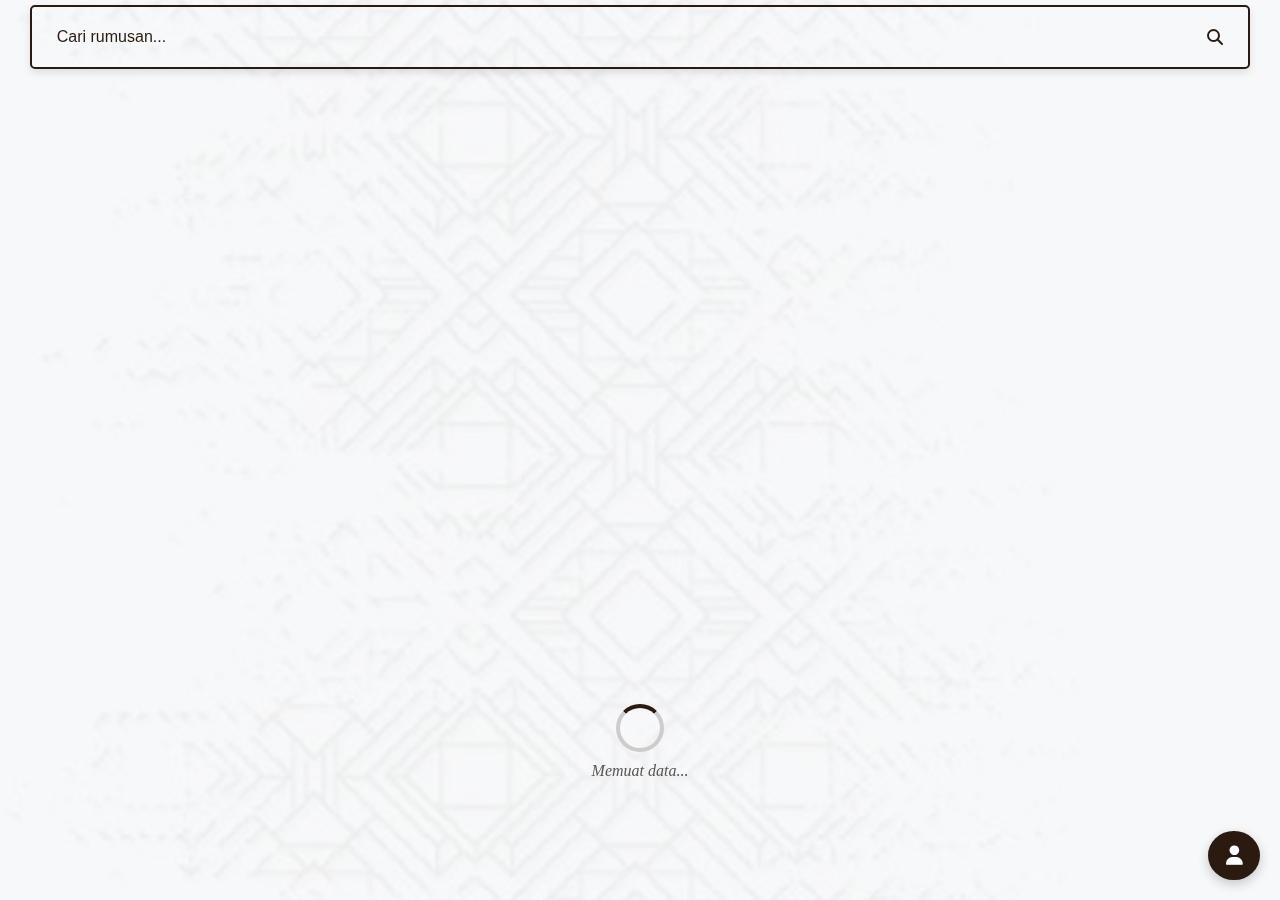
<file: index.html>
<!DOCTYPE html>
<html lang="id">
<head>
  <meta charset="UTF-8">
  <meta name="viewport" content="width=device-width, initial-scale=1.0, minimum-scale=1.0, maximum-scale=1.0, user-scalable=no">
  <title>Pencarian</title>
  <link href="https://fonts.googleapis.com/css2?family=Inter:wght@400;600&display=swap" rel="stylesheet">
  <link rel="stylesheet" href="https://cdnjs.cloudflare.com/ajax/libs/font-awesome/6.5.0/css/all.min.css">
  <style>
      /* Reset dan dasar */
      html, body { height: 100%; }

body {
  position: relative;
  margin: 0;
  color: #333;
  background-color: #f5f7fa; /* fallback */
  z-index: 0;
}

/* background image di pseudo-element supaya opacity gak mempengaruhi konten */
body::before{
  content: "";
  position: fixed;        /* tetap saat scroll */
  inset: 0;               /* top:0; right:0; bottom:0; left:0; */
  background-image: url('/img/bacground2.jpg');
  background-size: cover;
  background-position: center;
  background-repeat: no-repeat;
  opacity: 0.30;          /* atur transparansi gambar di sini */
  z-index: -1;            /* berada di belakang konten */
  pointer-events: none;   /* supaya tidak mengganggu klik */
}

        
        h1 {
          text-align: center;
          margin-bottom: 1em;
        }
        
        /* Search Bar */
        .search-bar {
            display: flex;
            align-items: center;
            border-radius: 5px;
            overflow: hidden;
            border: 2px solid #2A1A10;
            background-color: transparent;
            width: 95%;
            height: 50px;
            margin: 0px auto;
            padding: 5px;
            box-shadow: 0 4px 8px rgba(0,0,0,0.1);
          }
          
          .search-bar input#keyword {
            flex: 1;
            padding: 15px 20px;
            border: none;
            outline: none;
            font-size: 16px;
            border-radius: 50px;
            background-color: transparent;
          }
          
          .search-bar input#keyword::placeholder {
            color: #2A1A10;
          }
          
          .search-bar button.search {
            background-color: transparent;
            color: #2A1A10;
            border: none;
            padding: 0 20px;
            display: flex;
            align-items: center;
            gap: 8px;
            font-size: 16px;
            border-radius: 0 999px 999px 0;
            cursor: pointer;
            transition: background-color 0.3s;
          }
          
          
          
          .search-bar button.search i {
            font-size: 16px;
          }
          
       
        /* Daftar Artikel (sub-judul) */
        .artikel {
          margin: 0.3em 0 1em 1.2em;
          display: none;
          border-left: 2px solid #e0e0e0;
          padding-left: 1em;
        }
        
        .artikel button {
          display: block;
          width: 100%;
          background: #fafafa;
          border: 1px solid #e0e0e0;
          padding: 0.6em 1em;
          margin: 0.4em 0;
          border-radius: 6px;
          text-align: left;
          font-size: 0.95rem;
          color: #333;
          cursor: pointer;
          transition: background 0.3s ease, transform 0.2s ease;
        }
        
        .artikel button:hover {
          background: #f5f9ff;
          transform: translateX(4px);
        }
        
        /* Hasil Pencarian */
        .hasil-pencarian {
          background: #ffffff;
          padding: 1em;
          border: 1px solid #dcdcdc;
          border-radius: 8px;
          margin-top: 1em;
          box-shadow: 0 1px 3px rgba(0,0,0,0.04);
          transition: transform 0.2s ease;
        }
        
        .hasil-pencarian:hover {
          transform: translateY(-2px);
        }
        
        .kategori-label {
          font-size: 0.85rem;
          color: #888;
          margin-bottom: 0.2em;
        }
        
        .highlight {
          background-color: #fff3a0;
          font-weight: 600;
          padding: 0 0.2em;
          border-radius: 4px;
        }
        
        /* Loading */
        .loading {
          text-align: center;
          color: #555;
          margin-top: 1em;
          font-style: italic;
        }
        
        /* Responsive */
        @media screen and (max-width: 600px) {
    
        }
        .admin-floating {
          position: fixed;
          bottom: 20px;
          right: 20px;
          z-index: 999;
        }
        
        @keyframes slideUp {
          from {
            opacity: 0;
            transform: translateY(10px);
          }
          to {
            opacity: 1;
            transform: translateY(0);
          }
        }
        
    .spinner {
      width: 40px;
      height: 40px;
      border: 4px solid #ccc;
      border-top: 4px solid #2A1A10;
      border-radius: 50%;
      animation: spin 1s linear infinite;
      margin: 0 auto 10px;
      margin-top: 50%;
    }

    @keyframes spin {
      to { transform: rotate(360deg); }
    }
    .load {
      display: inline-block;
      width: 14px;
      height: 14px;
      border: 2px solid #fff;
      border-top: 2px solid #2A1A10;
      border-radius: 50%;
      animation: spin 0.6s linear infinite;
      margin-left: 8px;
      vertical-align: middle;
    }

    
    .admin-button {
      background: #2A1A10;
                color: #fff;
                border: none;
                border-radius: 50%;
                padding: 0.7em 0.9em;
                font-size: 1.2rem;
                cursor: pointer;
                box-shadow: 0 4px 12px rgba(0, 0, 0, 0.2);
                transition: background 0.3s ease;
              }
              
              .admin-button:hover {
      background: #2A1A10;
              }
              
              .admin-menu {
                display: none;
                flex-direction: column;
                position: absolute;
                bottom: 55px;
                right: 0;
                background: white;
                border: 1px solid #ddd;
                border-radius: 8px;
                padding: 0.5em;
                box-shadow: 0 8px 20px rgba(0,0,0,0.15);
                animation: slideUp 0.3s ease forwards;
                min-width: 230px;
              }
              
              .admin-menu button {
                background: none;
                border: none;
                text-align: left;
                padding: 0.7em 1em;
                font-size: 0.95rem;
                cursor: pointer;
                color: #333;
                border-radius: 6px;
                display: flex;
                align-items: center;
                gap: 10px;
                transition: background 0.3s ease;
              }
              
              .admin-menu button:hover {
                background: #f0f4ff;
              }
              
              @keyframes slideUp {
                from {
                  opacity: 0;
                  transform: translateY(10px);
                }
                to {
                  opacity: 1;
                  transform: translateY(0);
                }
              }
              
.isi{
    padding: 5px;
}
.kategori {
  background-color: transparent;
  padding: 0.75em 1.2em;
  margin: 0.2em 0;
  font-weight: 600;
  font-size: 1rem;
  cursor: pointer;
  border: none;
  border-radius: 5px;
  text-align: left;
  transition: background 0.3s ease, box-shadow 0.3s ease;
  display: flex;
  align-items: center;
  justify-content: space-between;
  width: 100%;
  display: flex;           /* aktifkan flex */
  justify-content: flex-start; /* pastikan tetap rata kiri */
  gap: 8px;                /* jarak antar nomor dan teks */
}
.kategori:hover {
  background-color: #f0f4ff;
  box-shadow: 0 1px 4px rgba(0, 0, 0, 0.05);
}

.kategori-no {
  display: flex;
  justify-content: center;
  align-items: center;
  background: #2A1A10;
  color: #fff;
  font-weight: bold;
  width: 30px;
  height: 30px;
  border-radius: 50%;
  font-size: 14px;
  flex-shrink: 0;          /* biar bulatan gak mengecil */
}

  </style>
</head>
<body>
    <div class="isi">
  <div class="search-bar">
    <input type="text" id="keyword" placeholder="Cari rumusan...">
    <button class="search" onclick="cari()"><i class="fas fa-search"></i></button>
  </div>

  <div id="loading" class="loading">
    <div class="spinner"></div>
    <div>Memuat data...</div>
  </div>

  <div id="result"></div>
  <div id="list"></div>
</div>
  <script>
    const API = 'https://script.google.com/macros/s/AKfycbxD6lpOp3opnXQhCSphl32iw9wbU0s9eCgve-qhsGoLHoIpoLtowPZfFMlGFWmeLzoo/exec';
    let allData = [];

    async function loadList() {
      const loading = document.getElementById('loading');
      loading.style.display = 'block';
    
      const data = await fetch(API).then(r => r.json());
      allData = data;
      const map = {};
      data.forEach(a => {
        if (!map[a.kategori]) map[a.kategori] = [];
        map[a.kategori].push(a);
      });
    
      const cont = document.getElementById('list');
      cont.innerHTML = '';
    
      let kategoriNo = 1; // counter kategori

Object.entries(map).forEach(([cat, arr]) => {
  const btnCat = document.createElement('button');
  btnCat.className = 'kategori';

  // 🔹 Bungkus nomor dengan span agar bisa dikasih style bulat
  btnCat.innerHTML = `<span class="kategori-no">${kategoriNo}</span> ${cat}`;

  const divArt = document.createElement('div');
  divArt.className = 'artikel';

  arr.forEach(a => {
    const b = document.createElement('button');
    b.textContent = a.judul;
    b.onclick = () => window.location = `https://gubukfiqih.github.io/rumusan.html?id=${a.id}`;
    divArt.appendChild(b);
  });

  btnCat.onclick = async () => {
    if (divArt.style.display === 'block') {
      divArt.style.display = 'none';
      return;
    }

    const originalText = btnCat.innerHTML;
    btnCat.innerHTML = `${originalText} <span class="load"></span>`;

    await new Promise(resolve => setTimeout(resolve, 300));

    divArt.style.display = 'block';
    btnCat.innerHTML = originalText;
  };

  cont.append(btnCat, divArt);
  kategoriNo++;
});

      loading.style.display = 'none';
    }
    
    function cari() {
      const keyword = document.getElementById('keyword').value.trim().toLowerCase();
      const list = document.getElementById('list');
      const result = document.getElementById('result');
      const loading = document.getElementById('loading');

      result.innerHTML = '';
      if (!keyword) {
        list.style.display = 'block';
        result.innerHTML = '';
        return;
      }

      list.style.display = 'none';
      loading.style.display = 'block';

      setTimeout(() => {
        const found = allData.filter(item =>
          item.judul.toLowerCase().includes(keyword) ||
          item.isi.toLowerCase().includes(keyword)
        );

        loading.style.display = 'none';
        result.innerHTML = `<div><b>${found.length}</b> hasil ditemukan</div>`;

        found.forEach(item => {
          const frag = document.createElement('div');
          frag.className = 'hasil-pencarian';

          const isi = item.isi.toLowerCase();
          const idx = isi.indexOf(keyword);
          let preview = item.isi;

          if (idx !== -1) {
            const start = Math.max(0, idx - 40);
            const end = Math.min(item.isi.length, idx + 60);
            preview = item.isi.substring(start, end)
              .replace(new RegExp(`(${keyword})`, 'gi'), '<span class="highlight">$1</span>');
          }

          frag.innerHTML = `
            <div class="kategori-label">Kategori: ${item.kategori}</div>
            <a href="https://gubukfiqih.github.io/rumusan.html?id=${item.id}"><b>${item.judul}</b></a>
            <div>${preview}...</div>
          `;
          result.appendChild(frag);
        });
      }, 300);
    }

    document.getElementById('keyword').addEventListener('input', () => {
      const keyword = document.getElementById('keyword').value.trim();
      const result = document.getElementById('result');
      const list = document.getElementById('list');

      if (!keyword) {
        result.innerHTML = '';
        list.style.display = 'block';
      }
    });

    loadList();

    function toggleAdminMenu(event) {
      event.stopPropagation();
      const menu = document.getElementById('adminMenu');
      menu.style.display = menu.style.display === 'flex' ? 'none' : 'flex';
    }

    document.addEventListener('click', function(event) {
      const menu = document.getElementById('adminMenu');
      const button = document.querySelector('.admin-button');
      if (!menu.contains(event.target) && !button.contains(event.target)) {
        menu.style.display = 'none';
      }
    });
  </script>
 <!-- Tombol Admin -->
 <div class="admin-floating">
  <button class="admin-button" onclick="toggleAdminMenu(event)">
    <i class="fas fa-user"></i>
  </button>
  <div class="admin-menu" id="adminMenu">
    <button onclick="location.href='bertanya.html'"><i class="fas fa-paper-plane"></i> Kirim Soal</button>
    <button onclick="location.href='library.html'"><i class="fas fa-book-reader"></i> Maktabah</button>
    <button onclick="location.href='/admin/login.html'"><i class="fas fa-user"></i> Ruang Admin</button>
    <button onclick="location.href='#'"><i class="fas fa-info-circle"></i> Tentang Aplikasi</button>
  </div>  
</div>
</body>
</html>
</file>
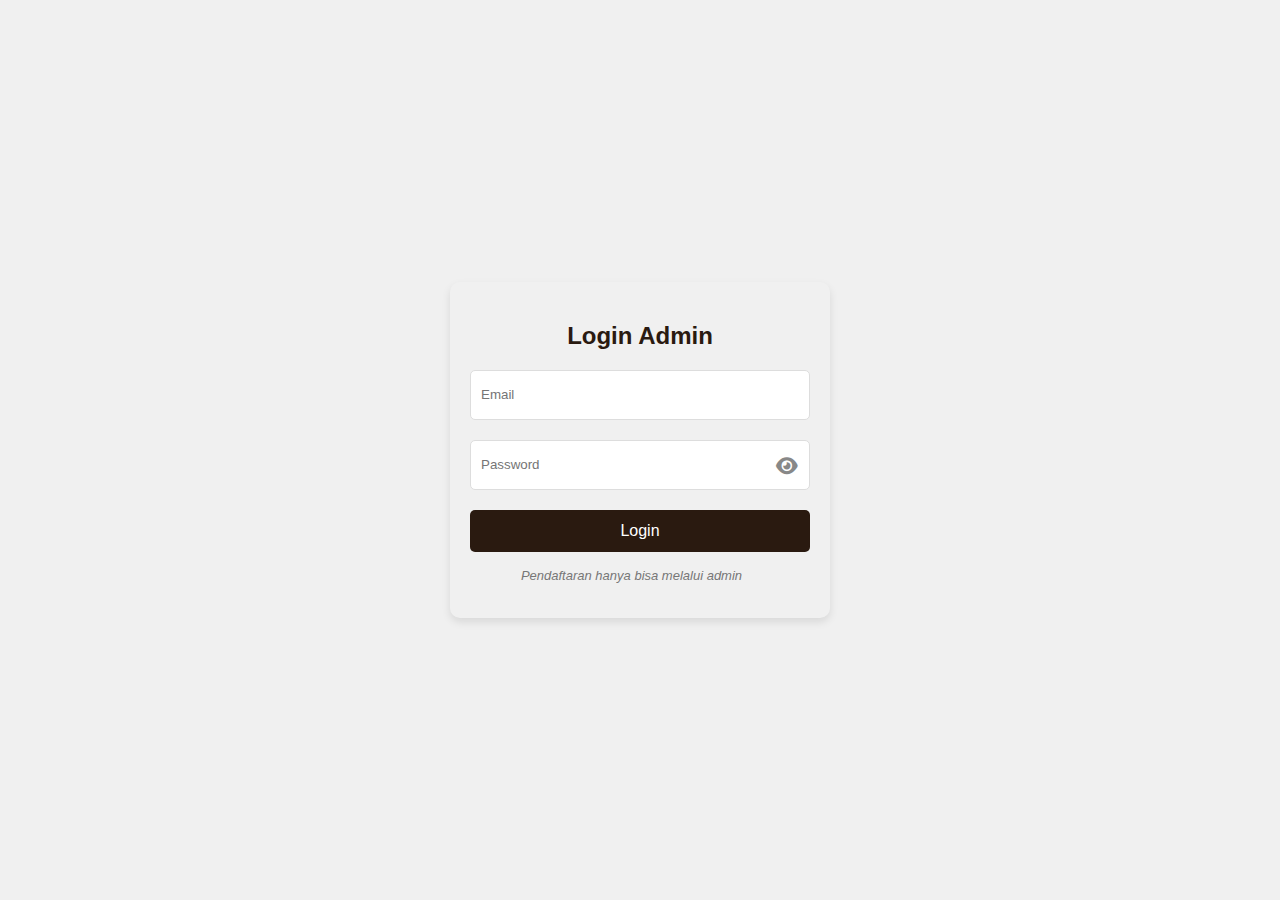
<file: admin/chatt.html>
<!DOCTYPE html>
<html lang="id">
<head>
  <meta charset="UTF-8">
  <title>Chat Umum</title>
  <link rel="stylesheet" href="https://cdnjs.cloudflare.com/ajax/libs/font-awesome/6.5.0/css/all.min.css">
  <meta name="viewport" content="width=device-width, initial-scale=1.0, minimum-scale=1.0, maximum-scale=1.0, user-scalable=no">
  <link href="https://fonts.googleapis.com/css2?family=Poppins&display=swap" rel="stylesheet">
<style>
    body {
        margin: 0;
        font-family: Arial, sans-serif;
        background: #f0f2f5;
        display: flex;
        flex-direction: column;
        height: 100vh;
      }
      
      .chat-header {
        display: flex;
        align-items: center;
        padding: 10px;
        background: #2e6f6b;
        color: white;
      }
      
      .avatar {
        background: white;
        color: #2e6f6b;
        font-weight: bold;
        font-size: 20px;
        width: 40px;
        height: 40px;
        border-radius: 50%;
        display: grid;
        place-items: center;
        margin-right: 10px;
      }
      
      .user-info {
        line-height: 1.2;
      }
      
      .chat-box {
        flex-grow: 1;
        overflow-y: auto;
        padding: 10px;
        display: flex;
        flex-direction: column;
      }
      
      .chat-message {
        max-width: 75%;
        margin-bottom: 10px;
        padding: 8px 12px;
        border-radius: 8px;
        background: #e4e6eb;
        position: relative;
      }
      
      .chat-left {
        align-self: flex-start;
        background: #ffffff;
      }
      
      .chat-right {
        align-self: flex-end;
        background: #dcf8c6;
      }
      
      .chat-meta {
        font-size: 0.75em;
        color: gray;
        margin-top: 5px;
      }
      
      .reply-preview {
        background: #cfd8dc;
        padding: 5px 10px;
        display: flex;
        justify-content: space-between;
        align-items: center;
        font-size: 0.9em;
      }
      
      .chat-footer {
        display: flex;
        padding: 10px;
        background: white;
        border-top: 1px solid #ccc;
      }
      
      #chat-input {
        flex-grow: 1;
        min-height: 36px;
        max-height: 120px;
        overflow-y: auto;
        padding: 6px 10px;
        font-size: 14px;
        font-family: 'Poppins', sans-serif;
        resize: none;
        border: 1px solid #ccc;
        border-radius: 6px;
        outline: none;
        line-height: 1.4;
      }
      
      
      #chat-input:focus {
        border-color: #2e6f6b;
        box-shadow: 0 0 0 2px rgba(25, 118, 210, 0.2);
      }
      
      .send-btn {
        background: #2e6f6b;
        color: white;
        border: none;
        padding: 10px 16px; /* lebar horizontal lebih besar */
        margin-left: 10px;
        font-size: 16px;
        border-radius: 8px;  /* sudut agak membulat, tapi tidak oval */
        cursor: pointer;
        display: flex;
        align-items: center;
        justify-content: center;
      }
      
      .chat-reply-box {
        background: #f0f0f0;
        border-left: 3px solid #2e6f6b;;
        padding: 5px 10px;
        font-size: 0.85em;
        color: #555;
        margin-bottom: 5px;
      }
      
</style>
</head>
<body>
  <header class="chat-header">
    <div class="avatar" id="avatar">A</div>
    <div class="user-info">
      <div id="nama-user">Nama</div>
      <div id="pondok-user">Pondok Pesantren</div>
    </div>
  </header>

  <main id="chat-box" class="chat-box"></main>

  <div id="reply-preview" class="reply-preview" style="display:none;">
    <span id="reply-text"></span>
    <button onclick="cancelReply()">×</button>
  </div>

  <footer class="chat-footer">
    <textarea id="chat-input" placeholder="Ketik pesan..." oninput="autoResize(this)"></textarea>
    <button onclick="sendMessage()" class="send-btn">
        <i class="fa-solid fa-paper-plane"></i>
      </button>
        </footer>
        <script>
            const USER_API = 'https://script.google.com/macros/s/AKfycbzkoVPjuPm-qxossCM9OExUSungoN1bJVc88lUi2BSgqCr8XpkCn6lx07Z1PvOrkSNq/exec';
const CHAT_API = 'https://script.google.com/macros/s/AKfycbxyO8yZHN8JtGNmvFyvCWAZpy0Fl4JzI_prlxw0tnzVJ9lKBNoilDuHaLF5UUrauNn2_Q/exec';

let currentId = null;
let currentUser = null;
let replyTo = null;

window.onload = () => {
  const params = new URLSearchParams(window.location.search);
  currentId = params.get("id");
  if (!currentId) return location.href = "login.html";

  fetch(USER_API, {
    method: "POST",
    body: JSON.stringify({ action: "getUser", id: currentId })
  })
    .then(res => res.json())
    .then(data => {
      if (data.status === "found") {
        currentUser = data.nama;
        document.getElementById("nama-user").innerText = data.nama;
        document.getElementById("pondok-user").innerText = data.pondok;
        document.getElementById("avatar").innerText = data.nama.charAt(0).toUpperCase();
        loadMessages();
      } else {
        alert("ID tidak ditemukan."); location.href = "login.html";
      }
    });
};

function disableEnter(e) {
  if (e.key === "Enter") e.preventDefault();
}

function sendMessage() {
  const input = document.getElementById("chat-input");
  const text = input.value.trim();
  if (text === "") return;

  const message = {
    action: "sendMessage",
    id_user: currentId,
    nama_user: currentUser,
    pesan: text,
    balas: replyTo ? replyTo.pesan : ""
  };

  fetch(CHAT_API, {
    method: "POST",
    body: JSON.stringify(message)
  })
    .then(res => res.json())
    .then(() => {
      input.value = "";
      cancelReply();
      loadMessages();
    });
    document.getElementById("chat-input").style.height = "36px"; // reset tinggi textarea
}

function loadMessages() {
  fetch(CHAT_API + "?action=getMessages")
    .then(res => res.json())
    .then(data => {
      const box = document.getElementById("chat-box");
      box.innerHTML = "";

      data.forEach(msg => {
        const msgDiv = document.createElement("div");
        msgDiv.classList.add("chat-message");
        msgDiv.classList.add(msg.id_user === currentId ? "chat-right" : "chat-left");
        msgDiv.onclick = () => setReply(msg);

        if (msg.balas) {
          const replyDiv = document.createElement("div");
          replyDiv.classList.add("chat-reply-box");
          replyDiv.innerText = `Membalas: "${msg.balas}"`;
          msgDiv.appendChild(replyDiv);
        }        

        const textDiv = document.createElement("div");
        textDiv.innerText = msg.pesan;
        msgDiv.appendChild(textDiv);

        const meta = document.createElement("div");
        meta.classList.add("chat-meta");
        meta.innerText = `${msg.nama_user} • ${msg.timestamp}`;
        msgDiv.appendChild(meta);

        box.appendChild(msgDiv);
      });

      box.scrollTop = box.scrollHeight;
    });
}

function setReply(msg) {
  replyTo = msg;
  document.getElementById("reply-text").innerText = `Membalas: "${msg.pesan}"`;
  document.getElementById("reply-preview").style.display = "flex";
}

function cancelReply() {
  replyTo = null;
  document.getElementById("reply-preview").style.display = "none";
}
function autoResize(textarea) {
  textarea.style.height = 'auto'; // reset dulu
  const minHeight = 36; // tinggi minimal
  textarea.style.height = Math.max(minHeight, textarea.scrollHeight) + 'px';
}
        </script>
</body>
</html>
</file>
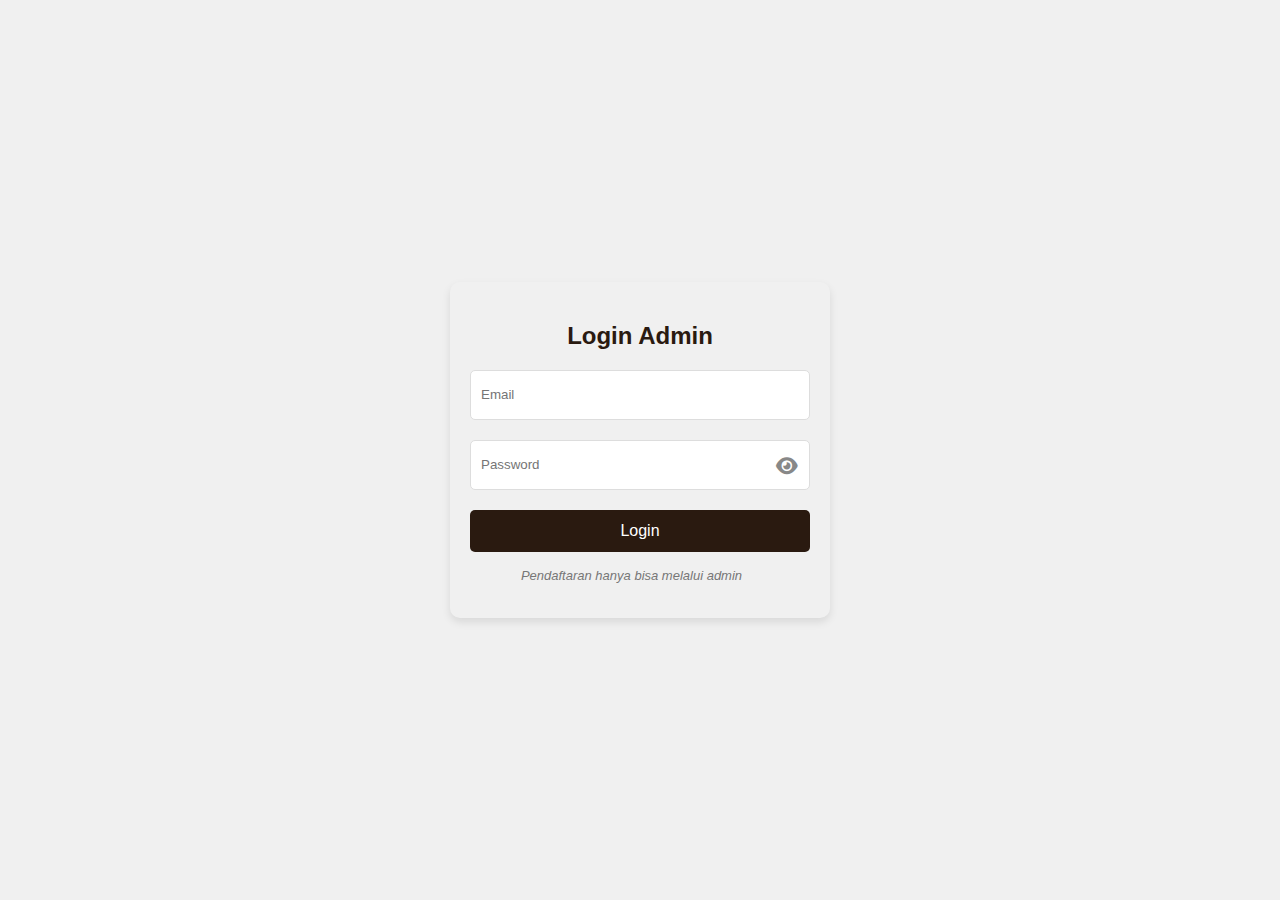
<file: admin/dashboard.html>
<!DOCTYPE html>
<html lang="id">
<head>
  <meta charset="UTF-8" />
  <meta name="viewport" content="width=device-width, initial-scale=1" />
  <title>Dashboard Admin</title>
  <link rel="stylesheet" href="style-dashboard.css" />
  <meta name="viewport" content="width=device-width, initial-scale=1.0, minimum-scale=1.0, maximum-scale=1.0, user-scalable=no">
  <link rel="stylesheet" href="https://cdnjs.cloudflare.com/ajax/libs/font-awesome/6.7.2/css/all.min.css" />
</head>
<body>
  <header class="topbar">Dashboard Admin</header>

  <section class="profile-section">
    <div class="profile-info">
      <div class="profile-avatar" id="avatar">A</div>
      <div>
        <div id="nama-user" class="profile-name">Nama</div>
        <div id="pondok-user" class="profile-pondok">Pondok Pesantren</div>
      </div>
    </div>
  </section>

  <section class="menu-grid">
    <button class="menu-item" onclick="goTo('upload')">
      <img src="../img/upRumusan.png" alt="soal" class="icon-img">
      <p>Upload Rumusan</p>
    </button>
    
    <button class="menu-item" onclick="goTo('soal')">
      <img src="../img/soal.png" alt="pesan" class="icon-img">
      <p>Soal Masuk</p>
    </button>
    
    <button class="menu-item" onclick="goTo('upKitab')">
      <img src="../img/kitab.png" alt="upload" class="icon-img">
      <p>Upload PDF</p>
    </button>
    
    <button class="menu-item" onclick="goTo('chatt')">
      <img src="../img/chatt.png" alt="kitab" class="icon-img">
      <p>Chatt Admin</p>
    </button>

    <button class="menu-item" onclick="openSheet('1jEuKCW21FDc9q1t0itEot9Z_E5i_jfajymo5RSVyez8')">
      <img src="../img/dataRumusan.png" alt="kitab" class="icon-img">
      <p>Database Rumusan</p>
    </button>
    
    <button class="menu-item" onclick="goTo('#')">
      <img src="../img/tentang.png" alt="catatan" class="icon-img">
      <p>Tentang App</p>
    </button>
    
      </section>

      <section class="extra-section">
        <button onclick="openSheet('1ehfXEPLRveJ_S9RIDxu191yrXA9zU0uvASnLq7gVykY')" class="extra-btn">
          <i class="fa-solid fa-database"></i> Database Soal
        </button>
        <button onclick="openSheet('1ZHH1-kkSZ8tPAjlmId5QGHyT0vTL6617WLoigg5dcl8')" class="extra-btn">
          <i class="fa-solid fa-database"></i> Database PDF
        </button>
        <button onclick="openSheet('1ILCbl6TYewQS8qRphXXaXEjDZTO8u_QtjAs35D7QIVI')" class="extra-btn">
          <i class="fa-solid fa-database"></i> Database Admin 
        </button>
        <button onclick="goTo('#')" class="extra-btn">
          <i class="fas fa-user"></i> Bantuan Developer
        </button>
        
      </section>
      <div class="watermark">
        &copy; 2025 SantriDev | All rights reserved
      </div>
      
  <script src="script-dashboard.js"></script>
</body>
</html>
</file>
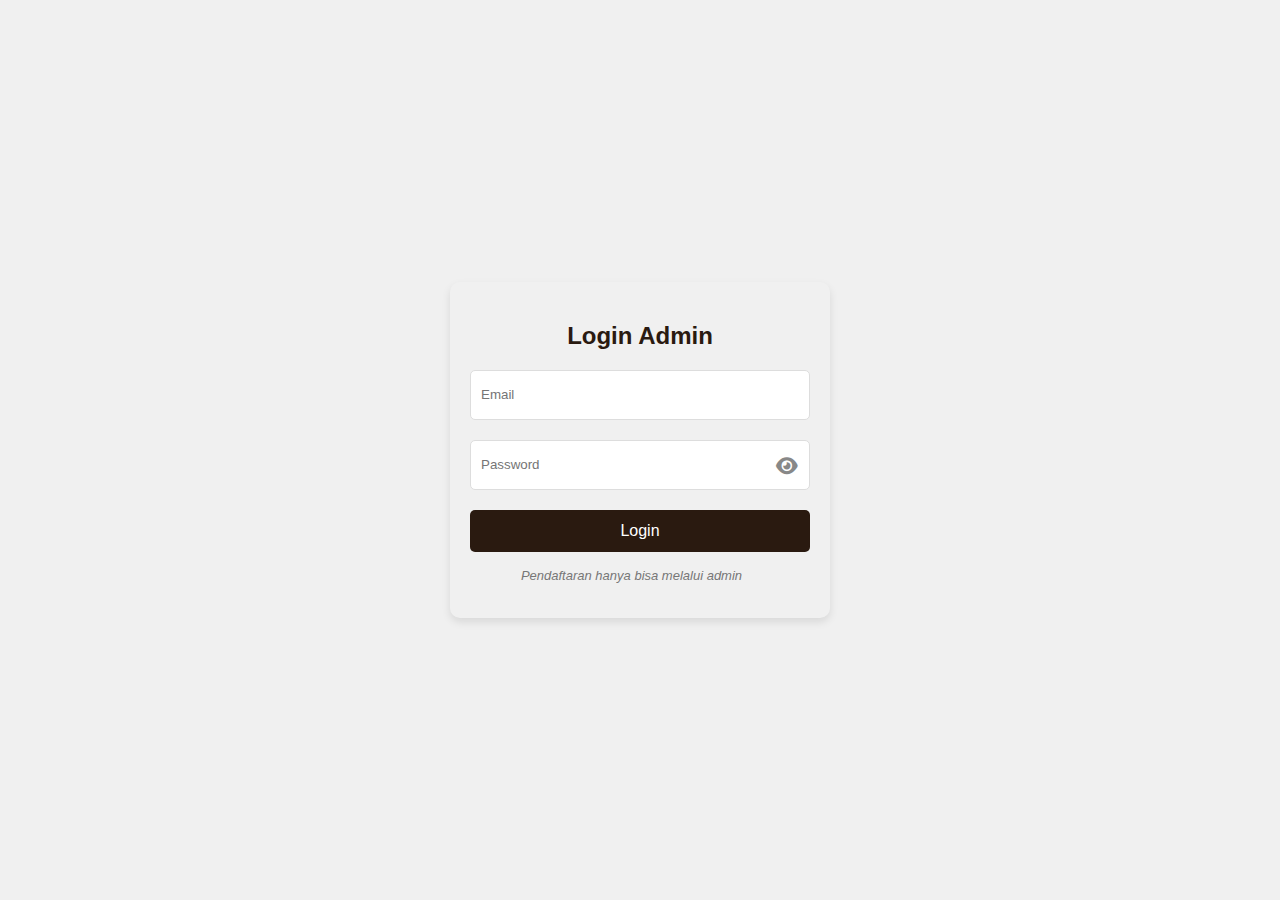
<file: admin/login.html>
<!DOCTYPE html>
<html lang="id">
<head>
  <meta charset="UTF-8" />
  <meta name="viewport" content="width=device-width, initial-scale=1.0, minimum-scale=1.0, maximum-scale=1.0, user-scalable=no" />
  <title>Login Admin</title>
  <link rel="stylesheet" href="https://cdnjs.cloudflare.com/ajax/libs/font-awesome/6.0.0-beta3/css/all.min.css" crossorigin="anonymous" referrerpolicy="no-referrer" />
  <style>
    body {
      font-family: Arial, sans-serif;
      background-color: #f0f0f0;
      margin: 0;
      height: 100vh;
      display: flex;
      justify-content: center;
      align-items: center;
    }

    .form-wrapper {
      display: flex;
      flex-direction: column;
      align-items: center;
      max-width: 400px;
      width: 95%;
      text-align: center;
    }

    form {
      background-color: transparent;
      padding: 20px;
      border-radius: 10px;
      box-shadow: 0 4px 8px rgba(0, 0, 0, 0.1);
      max-width: 400px;
      width: 85%;
    }

    input[type="email"],
    input[type="password"],
    input[type="text"] {
      width: 100%;
      height: 50px;
      padding: 10px;
      padding-right: 40px;
      margin-bottom: 20px;
      border: 1px solid #ddd;
      border-radius: 5px;
      box-sizing: border-box;
      transition: border-color 0.3s;
      line-height: 50px;
    }

    input[type="email"]:focus,
    input[type="password"]:focus,
    input[type="text"]:focus {
      border-color:#2A1A10;
    }

    .password-wrapper {
      position: relative;
    }

    .toggle-password {
      position: absolute;
      right: 12px;
      top: 37%;
      transform: translateY(-50%);
      cursor: pointer;
      height: 100%;
      display: flex;
      align-items: center;
    }

    .toggle-password i {
      font-size: 1.2em;
      color: #888;
    }

    button {
      padding: 12px 15px;
      border: none;
      border-radius: 5px;
      color: white;
      font-size: 16px;
      cursor: pointer;
      text-align: center;
      text-decoration: none;
      width: 100%;
      background: #2A1A10;
      transition: background 0.3s ease;
    }

    button:hover {
      background: #2A1A10;
    }

    .form-wrapper p {
      font-size: 13px;
      color: #777;
      margin-top: 15px;
      font-style: italic;
      line-height: 1.4;
      width: 95%;
      text-align: center;
    }

    h2 {
      margin-bottom: 20px;
      color:#2A1A10;
    }

    .spinner {
      width: 10px;
      height: 10px;
      border: 2px solid #ffffff99;
      border-top: 2px solid #fff;
      border-radius: 50%;
      margin-left: 8px;
      animation: spin 0.8s linear infinite;
      display: inline-block;
      vertical-align: middle;
    }

    @keyframes spin {
      to { transform: rotate(360deg); }
    }
  </style>
</head>
<body>
  <div class="form-wrapper">
    <form id="loginForm">
      <h2>Login Admin</h2>
      <input type="email" id="login-email" placeholder="Email" required />
      <div class="password-wrapper">
        <input type="password" id="login-password" placeholder="Password" required />
        <span class="toggle-password" onclick="togglePassword()">
          <i id="eyeIcon" class="fas fa-eye"></i>
        </span>
      </div>
      <button type="submit" id="loginBtn">Login</button>
      <p>Pendaftaran hanya bisa melalui admin</p>
    </form>
  </div>

  <script>
    function togglePassword() {
      const passwordField = document.getElementById("login-password");
      const eyeIcon = document.getElementById("eyeIcon");

      if (passwordField.type === "password") {
        passwordField.type = "text";
        eyeIcon.classList.replace("fa-eye", "fa-eye-slash");
      } else {
        passwordField.type = "password";
        eyeIcon.classList.replace("fa-eye-slash", "fa-eye");
      }
    }

    document.getElementById("loginForm").addEventListener("submit", function(e) {
      e.preventDefault();

      const email = document.getElementById("login-email").value.trim();
      const password = document.getElementById("login-password").value.trim();
      const loginBtn = document.getElementById("loginBtn");

      if (!email || !password) {
        alert("Email dan password wajib diisi.");
        return;
      }

      loginBtn.disabled = true;
      loginBtn.innerHTML = 'Loading <span class="spinner"></span>';

      // Panggil fungsi login Panjenengan
      login();
    });

    function login() {
      // Silakan isi dengan kode login asli (misalnya kirim ke Apps Script)
      console.log("Login diproses...");
      // Setelah selesai proses login, bisa reset tombol:
      // document.getElementById("loginBtn").disabled = false;
      // document.getElementById("loginBtn").innerHTML = 'Login';
    }
   

  </script>
  <script src="script-login.js"></script>
</body>
</html>
</file>
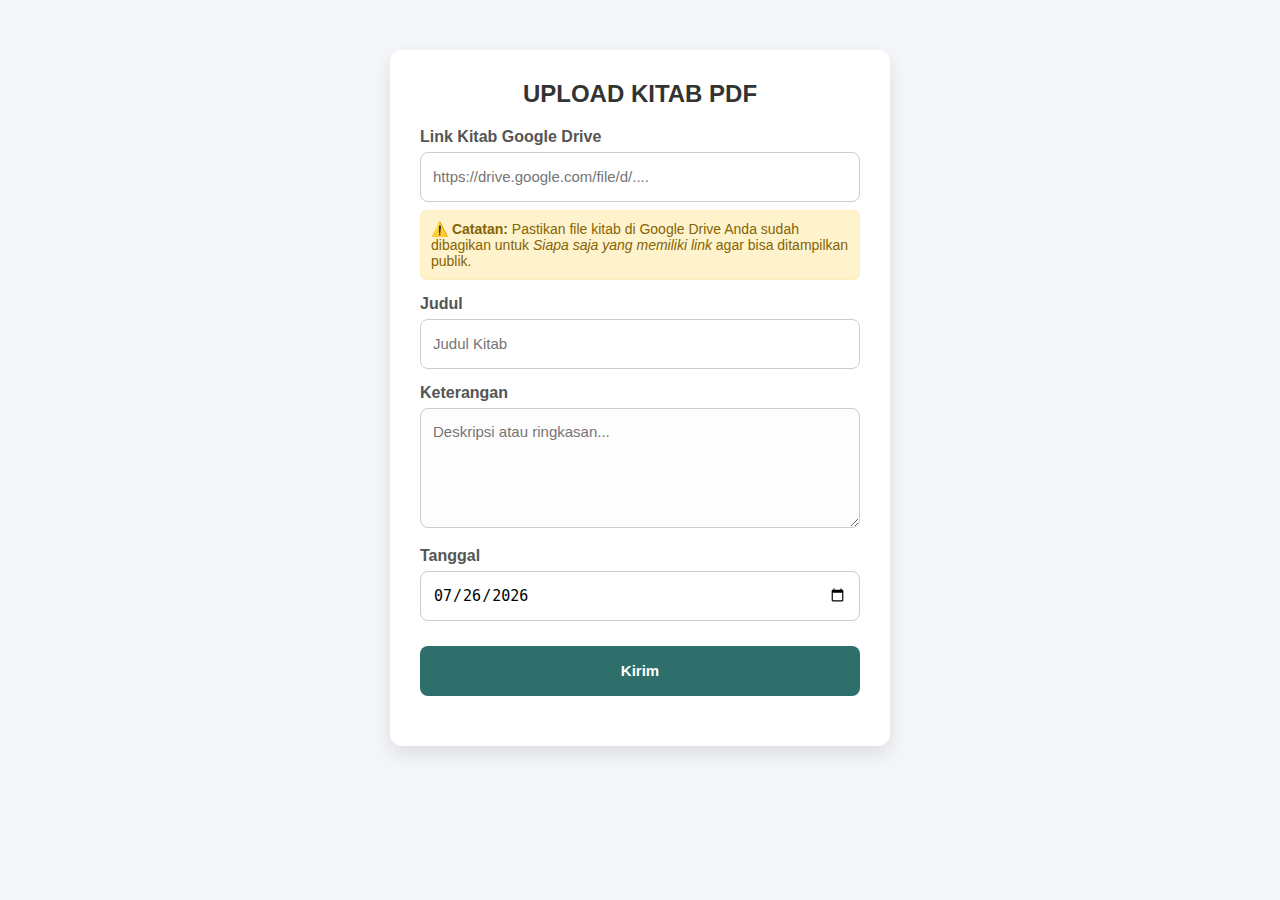
<file: admin/upKitab.html>
<!DOCTYPE html>
<html lang="id">
<head>
  <meta charset="UTF-8" />
  <meta name="viewport" content="width=device-width, initial-scale=1.0" />
    <meta name="viewport" content="width=device-width, initial-scale=1.0, minimum-scale=1.0, maximum-scale=1.0, user-scalable=no">

  <title>Formulir Pustaka</title>
  <style>
    * { box-sizing: border-box; }
    body {
      font-family: 'Segoe UI', sans-serif;
      background: #f4f6f9;
      margin: 0;
      padding: 0;
      display: flex;
      justify-content: center;
      align-items: flex-start;
      min-height: 100vh;
    }
    .container {
      background: #fff;
      margin-top: 50px;
      padding: 30px;
      border-radius: 12px;
      max-width: 500px;
      width: 100%;
      box-shadow: 0 8px 20px rgba(0, 0, 0, 0.1);
    }
    h2 {
      margin-top: 0;
      color: #333;
      text-align: center;
    }
    label {
      display: block;
      margin-top: 15px;
      font-weight: 600;
      color: #555;
    }
    input, textarea, button {
      width: 100%;
      padding: 12px;
      margin-top: 6px;
      height: 50px;
      border-radius: 8px;
      border: 1px solid #ccc;
      font-size: 15px;
    }
    textarea {
        resize: vertical;
        min-height: 120px;
        font-family: 'Segoe UI', 'Roboto', sans-serif;
        font-size: 15px;
        line-height: 1.5;
        background-color: #fdfdfd;
        border: 1px solid #ccc;
        padding: 12px;
        color: #333;
        border-radius: 8px;
        transition: border-color 0.3s ease, box-shadow 0.3s ease;
      }
      
      textarea:focus {
        border-color: #007bff;
        box-shadow: 0 0 0 3px rgba(0, 123, 255, 0.2);
        outline: none;
      }
      
    button {
      margin-top: 25px;
      background-color:#2e6f6b;
      color: white;
      border: none;
      font-weight: bold;
      cursor: pointer;
      transition: background 0.3s ease;
    }
    button:hover {
      background-color:#1d4745;
    }
    .alert {
      margin-top: 20px;
      text-align: center;
      font-weight: bold;
      font-size: 14px;
    }
    .success { color: green; }
    .error { color: red; }

    .note {
      background: #fff3cd;
      color: #856404;
      border: 1px solid #ffeeba;
      border-radius: 6px;
      padding: 10px;
      margin-top: 8px;
      font-size: 14px;
    }

    @media (max-width: 600px) {
      .container {
        padding: 10px;
        margin: 5px;
      }
    }
  </style>
</head>
<body>
  <div class="container">
    <h2>UPLOAD KITAB PDF</h2>
    <form id="pustakaForm">
      <label for="thumbnail">Link Kitab Google Drive</label>
      <input type="url" id="thumbnail" required placeholder="https://drive.google.com/file/d/...." />
      <div class="note">
        ⚠️ <strong>Catatan:</strong> Pastikan file kitab di Google Drive Anda sudah dibagikan untuk <em>Siapa saja yang memiliki link</em> agar bisa ditampilkan publik.
      </div>

      <label for="judul">Judul</label>
      <input type="text" id="judul" required placeholder="Judul Kitab" />

      <label for="keterangan">Keterangan</label>
      <textarea id="keterangan" required placeholder="Deskripsi atau ringkasan..."></textarea>

      <label for="tgl">Tanggal</label>
      <input type="date" id="tgl" required />

      <button type="submit">Kirim</button>
      <div class="alert" id="alertBox"></div>
    </form>
  </div>

  <script>
    // Isi tanggal otomatis hari ini
    window.onload = function () {
      const today = new Date().toISOString().split('T')[0];
      document.getElementById('tgl').value = today;
    };

    const scriptURL = 'https://script.google.com/macros/s/AKfycbxWfuTzCKl3qnJicQWwygIV3_kJMy8UrcLA_Y2KsRrUJym-jPH4n-Q6YdI23JKLb3NE/exec';

    document.getElementById("pustakaForm").addEventListener("submit", function (e) {
      e.preventDefault();

      const data = new URLSearchParams();
      data.append("action", "tambah");
      data.append("thumbnail", document.getElementById("thumbnail").value);
      data.append("judul", document.getElementById("judul").value);
      data.append("keterangan", document.getElementById("keterangan").value);
      data.append("tgl", document.getElementById("tgl").value);

      const alertBox = document.getElementById("alertBox");
      alertBox.textContent = "⏳ Mengirim data...";
      alertBox.className = "alert";

      fetch(scriptURL, {
        method: 'POST',
        body: data
      })
        .then(res => res.json())
        .then(response => {
          if (response.success) {
            alertBox.textContent = "✅ Data berhasil dikirim!";
            alertBox.className = "alert success";
            document.getElementById("pustakaForm").reset();
            document.getElementById("tgl").value = new Date().toISOString().split('T')[0];
          } else {
            alertBox.textContent = "❌ Gagal: " + response.error;
            alertBox.className = "alert error";
          }
        })
        .catch(() => {
          alertBox.textContent = "⚠️ Gagal terhubung ke server.";
          alertBox.className = "alert error";
        });
    });
  </script>
</body>
</html>
</file>
<file: admin/style-dashboard.css>
body {
    margin: 0;
    font-family: 'Segoe UI', sans-serif;
    background-color: #f0f2f5;
    color: #050505;
  }
  
  .topbar {
    background: #2e6f6b;
    color: white;
    padding: 16px;
    font-size: 20px;
    font-weight: bold;
    text-align: center;
  }
  
  .profile-section {
    padding: 16px;
    background-color: white;
    border-bottom: 1px solid #ccc;
  }
  
  .profile-info {
    display: flex;
    align-items: center;
    gap: 12px;
  }
  
  .profile-avatar {
    width: 50px;
    height: 50px;
    background: #2e6f6b;
    border-radius: 50%;
    display: flex;
    align-items: center;
    justify-content: center;
    font-size: 20px;
    font-weight: bold;
    color: white;
  }
  
  .profile-name {
    font-size: 20px;
    font-weight: 600;
  }
  
  .profile-pondok {
    font-size: 13px;
    color: #666;
  }
  
  /* Tampilan kotak menu */
  .menu-grid {
    display: grid;
    grid-template-columns: repeat(2, 1fr);
    gap: 8px;
    padding: 16px;
    background-color: #f0f2f5 !important;
  }
  
  .menu-item p {
    margin: 0;
    font-size: 16px;
    font-weight: bold;
  }
  
  /* Tombol extra */
  .extra-section {
    padding: 16px;
    display: flex;
    flex-direction: column;
    gap: 10px;
  }
  
  .extra-btn,
  .logout-btn {
    font-weight: bold;
    background-color: white;
    color:  #2e6f6b;
    border: none;
    padding: 12px;
    font-size: 14px;
    display: flex;
    align-items: center;
    gap: 8px;
    border-radius: 8px;
    box-shadow: 0 1px 3px rgba(0,0,0,0.1);
    transition: box-shadow 0.2s;
    height: 50px;
  }
  
  .extra-btn:hover,
  .logout-btn:hover {
    box-shadow: 0 3px 6px rgba(0,0,0,0.15);
    cursor: pointer;
  }
  
  .logout-btn {
    background-color: #f02849;
    color: white;
  }
  
  .logout-btn i {
    color: white;
  }
  .menu-item {
    all: unset; /* reset gaya tombol bawaan */
    background-color: white;
    border-radius: 8px;
    padding: 16px;
    text-align: center;
    box-shadow: 0 1px 3px rgba(0,0,0,0.1);
    transition: box-shadow 0.2s;
    height: 100px;

  }
  
  .menu-item:hover {
    box-shadow: 0 3px 6px rgba(0,0,0,0.15);
    cursor: pointer;
  }
  .icon-img {
    width: 50px;
    height: auto;
    object-fit: contain;
    margin-bottom: 4px;
  }
  
  .watermark {
    text-align: center;
    padding: 12px;
    font-size: 13px;
    color: #666;
    background-color: #f0f2f5;
    font-style: italic;
    border-top: 1px solid #ccc;
    margin-top: 40px;
  }
</file>
